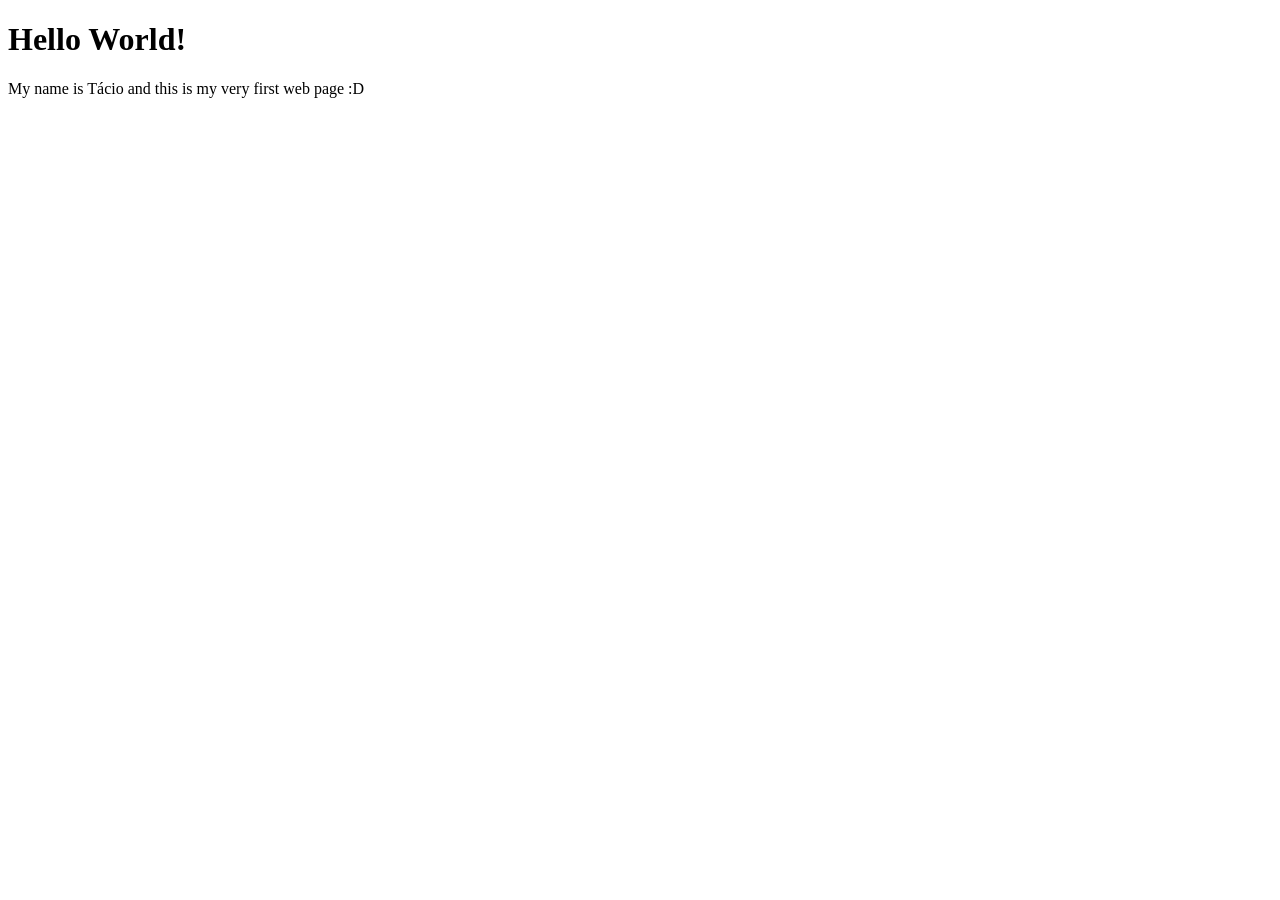
<file: 01-test/index.html>
<!DOCTYPE html>
<html lang="en">
    <head>
        <meta charset="UTF-8">
        <meta name="viewport" content="width=device-width, initial-scale=1.0">
        <title>My first WebPage</title>
    </head>
    <body>
        <h1>Hello World!</h1>
        <p>My name is Tácio and this is my very first web page :D</p>
    </body>
</html>
</file>
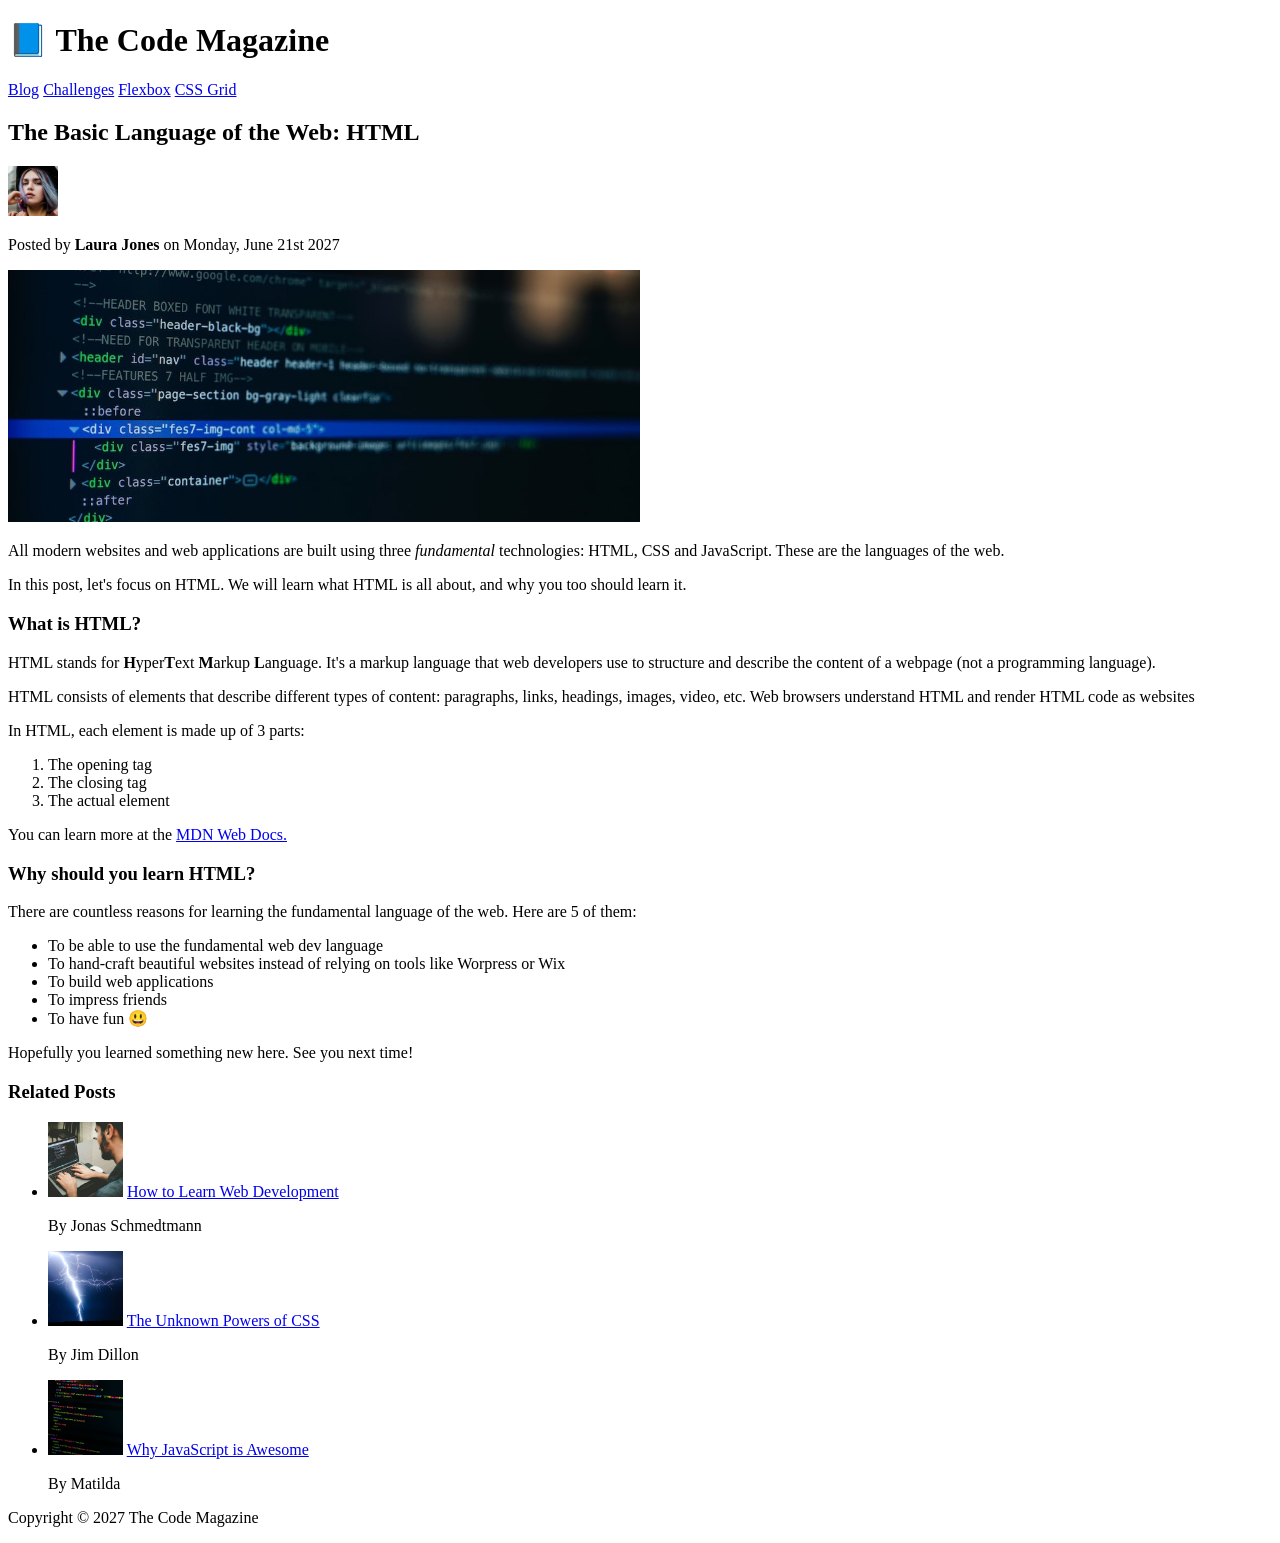
<file: 02-HTML-Fundamentals/index.html>
<!DOCTYPE html>
<html lang="en">
    <head>
        <meta charset="UTF-8">
        <title>The Basic Language of the Web: HTML</title>
    </head>

    <body>
        <header>
            <h1>📘 The Code Magazine</h1>

            <nav>
                <a href="blog.html">Blog</a> 
                <a href="challanges.html">Challenges</a> 
                <a href="#">Flexbox</a> 
                <a href="#">CSS Grid</a>
            </nav>
        <header>
        
        <article>
            <header>
                <h2>The Basic Language of the Web: HTML</h2>

                <img 
                    src="images/laura-jones.jpg" 
                    alt="Picture of Laura Jones" 
                    width="50px"
                >

                <p>
                    Posted by <strong>Laura Jones</strong> on Monday, June 21st 2027
                </p>

                <img 
                    src="images/post-img.jpg" 
                    alt="HTML code on a screen" 
                    width="50%"
                >
            </header>

            <p>
                All modern websites and web applications are built using three <em>fundamental</em> technologies: HTML, CSS and JavaScript. These are the languages of the web.
            </p>

            <p>
                In this post, let's focus on HTML. We will learn what HTML is all about, and why you too should learn it.
            </p>

            <h3>What is HTML?</h3> 

            <p>
                HTML stands for <strong>H</strong>yper<strong>T</strong>ext <strong>M</strong>arkup <strong>L</strong>anguage. It's a markup language that web developers use to structure and describe the content of a webpage (not a programming language).
            </p>

            <p>
                HTML consists of elements that describe different types of content: paragraphs, links, headings, images, video, etc. Web browsers understand HTML and render HTML code as websites
            </p>

            <p>
                In HTML, each element is made up of 3 parts:
            </p>

            <ol>
                <li>The opening tag</li>
                <li>The closing tag</li>
                <li>The actual element</li>
            </ol>

            <p>
                You can learn more at the <a href="https://developer.mozilla.org/en-US/">MDN Web Docs.</a>
            </p>

            <h3>Why should you learn HTML?</h3>

            <p>
                There are countless reasons for learning the fundamental language of the web. Here are 5 of them:
            </p>

            <ul>
                <li>To be able to use the fundamental web dev language</li>
                <li>To hand-craft beautiful websites instead of relying on tools like Worpress or Wix</li>
                <li>To build web applications</li>
                <li>To impress friends</li>
                <li>To have fun 😃</li>
            </ul>

            <p>
                Hopefully you learned something new here. See you next time!
            </p>
        </article>
        <aside>
            <h3>Related Posts</h3>
            <ul>
                <li>
                    <img 
                        src="images/related-1.jpg" 
                        alt="Person programming on a mac"
                        width="75px"
                    >
                    <a href="#">How to Learn Web Development</a>
                    <p>By Jonas Schmedtmann</p>
                </li>
                <li>
                    <img 
                        src="images/related-2.jpg" 
                        alt="Lightning Strike"
                        width="75px"
                    >
                    <a href="#">The Unknown Powers of CSS</a>
                    <p>By Jim Dillon</p>
                </li>
                <li>
                    <img 
                        src="images/related-3.jpg" 
                        alt="HTML code on an editor"
                        width="75px"
                    >
                    <a href="#">Why JavaScript is Awesome</a>
                    <p>By Matilda</p>
                </li>
            </ul>
        </aside>
        <footer>
            <p>
                Copyright &copy; 2027 The Code Magazine
            </p>
        </footer>
    </body>
</html>
</file>
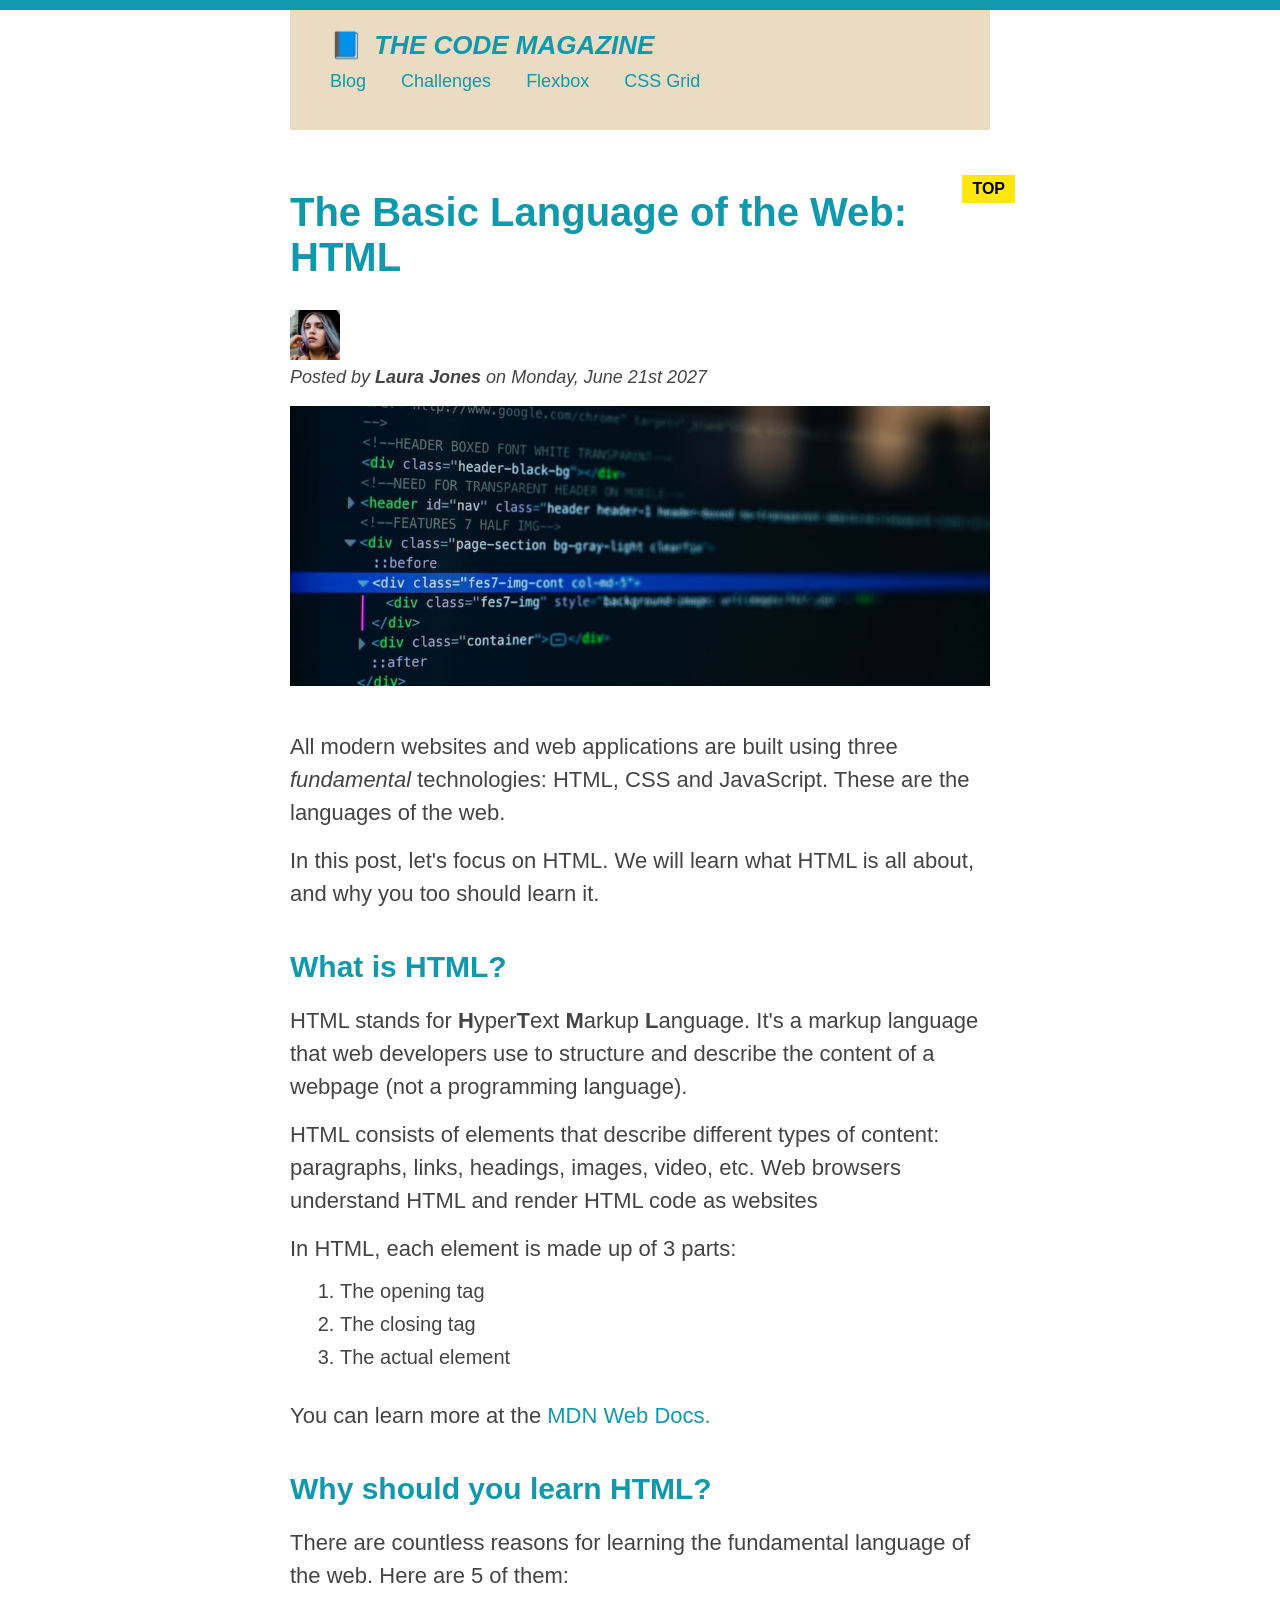
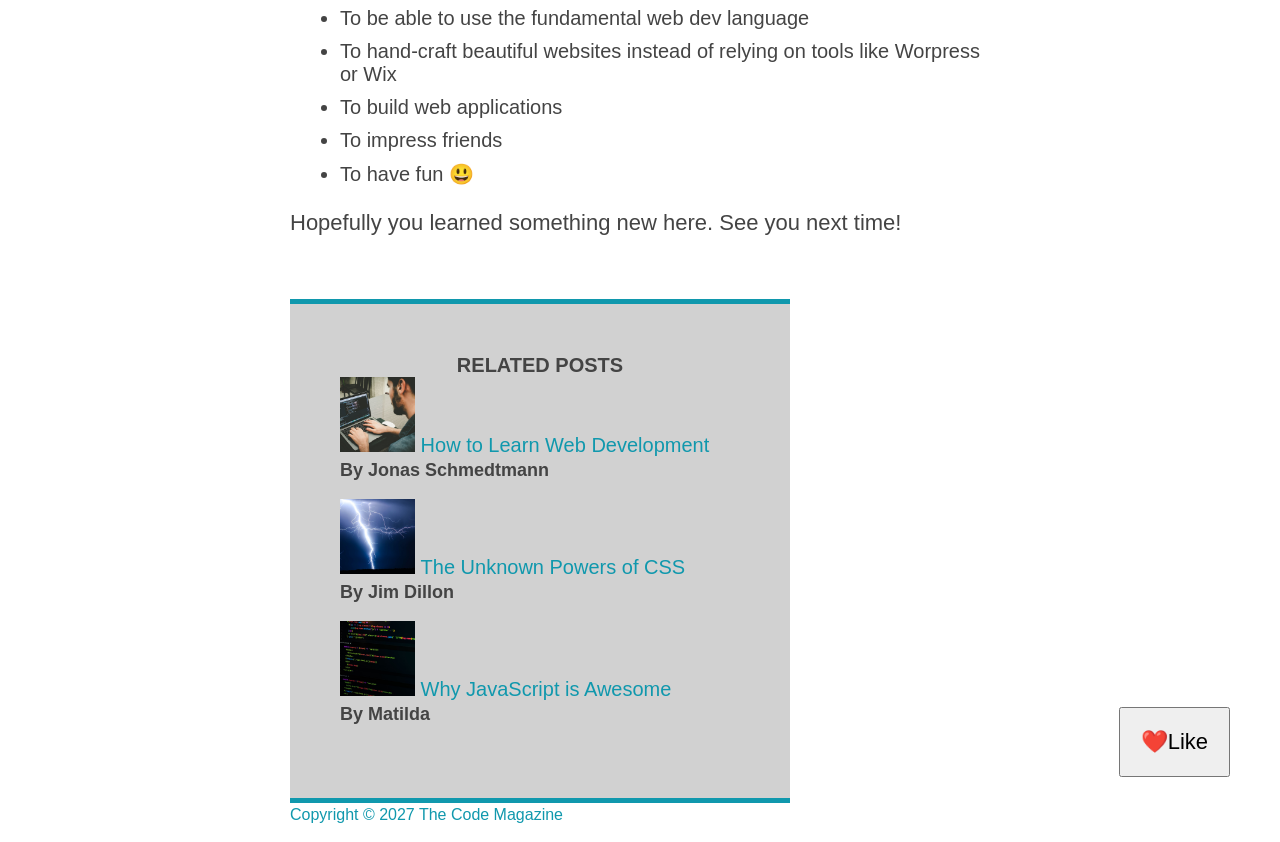
<file: 03-CSS-Fundamentals/index.html>
<!DOCTYPE html>
<html lang="en">
<head>
   <meta charset="UTF-8">
   <title>The Basic Language of the Web: HTML</title>
   <link href="styles.css" rel="stylesheet">
</head>

<body>
   <div class="container">
      <header class="main-header">
         <h1>📘 The Code Magazine</h1>

         <nav>
            <a href="blog.html">Blog</a> 
            <a href="challanges.html">Challenges</a> 
            <a href="#">Flexbox</a> 
            <a href="#">CSS Grid</a>
         </nav>

         

      </header>
      
      <article>
         <header class="header-article">
            <h2>The Basic Language of the Web: HTML</h2>

            <img src="images/laura-jones.jpg" alt="Picture of Laura Jones" width="50px" >

            <p id="author">Posted by <strong>Laura Jones</strong> on Monday, June 21st 2027</p>

            <img src="images/post-img.jpg" alt="HTML code on a screen" class="post-img"">
            
         </header>

         <p>All modern websites and web applications are built using three <em>fundamental</em> technologies: HTML, CSS and JavaScript. These are the languages of the web.</p>

         <p>In this post, let's focus on HTML. We will learn what HTML is all about, and why you too should learn it.</p>

         <h3>What is HTML?</h3> 

         <p>HTML stands for <strong>H</strong>yper<strong>T</strong>ext <strong>M</strong>arkup <strong>L</strong>anguage. It's a markup language that web developers use to structure and describe the content of a webpage (not a programming language).</p>

         <p>HTML consists of elements that describe different types of content: paragraphs, links, headings, images, video, etc. Web browsers understand HTML and render HTML code as websites</p>

         <p>In HTML, each element is made up of 3 parts:</p>

         <ol>
            <li>The opening tag</li>
            <li>The closing tag</li>
            <li>The actual element</li>
         </ol>

         <p>You can learn more at the <a href="https://developer.mozilla.org/en-US/">MDN Web Docs.</a></p>

         <h3>Why should you learn HTML?</h3>

         <p>There are countless reasons for learning the fundamental language of the web. Here are 5 of them:</p>

         <ul>
            <li>To be able to use the fundamental web dev language</li>
            <li>To hand-craft beautiful websites instead of relying on tools like Worpress or Wix</li>
            <li>To build web applications</li>
            <li>To impress friends</li>
            <li>To have fun 😃</li>
         </ul>

         <p>Hopefully you learned something new here. See you next time!</p>
      </article>
      <aside>
         <h4>Related Posts</h4>
         <ul class="related">
            <li>
               <img src="images/related-1.jpg" alt="Person programming on a mac" width="75px">
               <a href="#">How to Learn Web Development</a>
               <p class="related-author">By Jonas Schmedtmann</p>
            </li>
            <li>
               <img src="images/related-2.jpg" alt="Lightning Strike" width="75px">
               <a href="#">The Unknown Powers of CSS</a>
               <p class="related-author">By Jim Dillon</p>
            </li>
            <li>
               <img src="images/related-3.jpg" alt="HTML code on an editor" width="75px">
               <a href="#">Why JavaScript is Awesome</a>
               <p class="related-author">By Matilda</p>
            </li>
         </ul>
      </aside>
      <footer>
         <p id="copyright" class="copyright" class="text">Copyright &copy; 2027 The Code Magazine</p>
      </footer>
   </div>
   <button class="like">❤️Like</button>
</body>
</html>
</file>
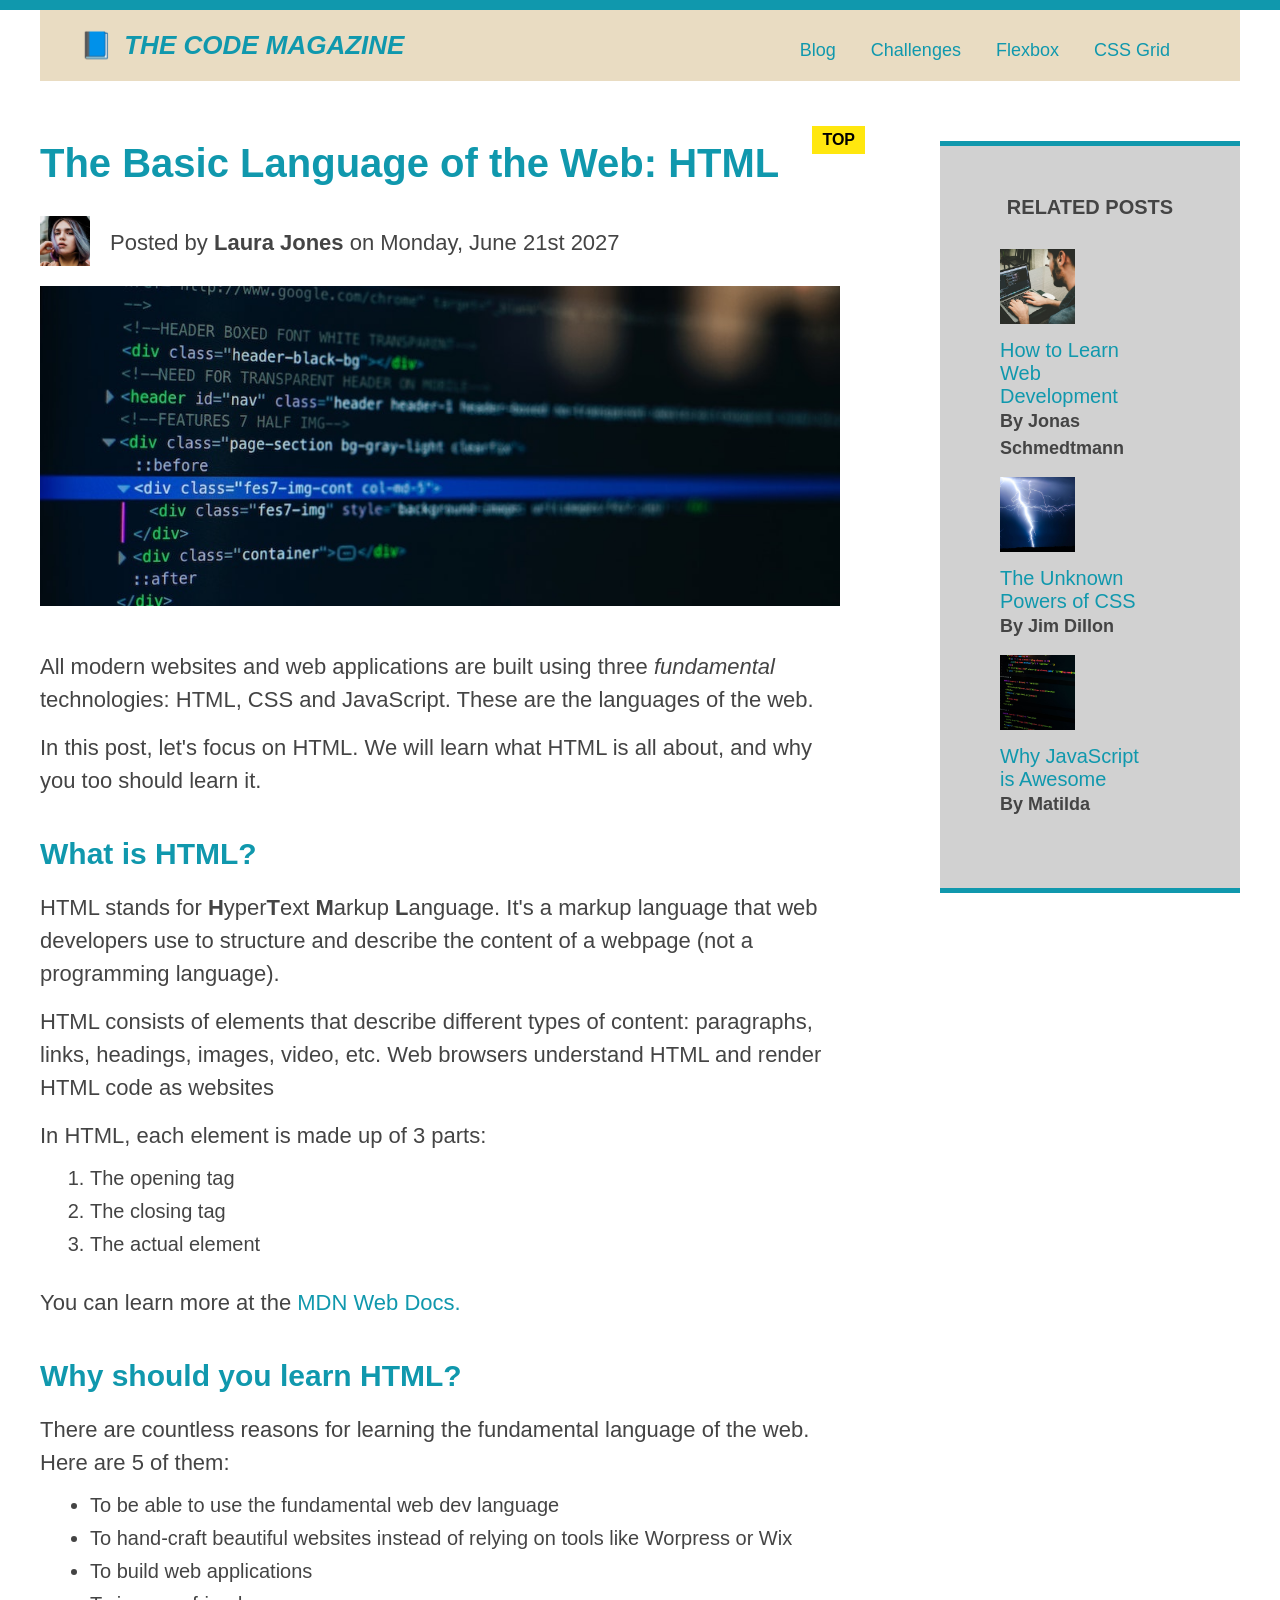
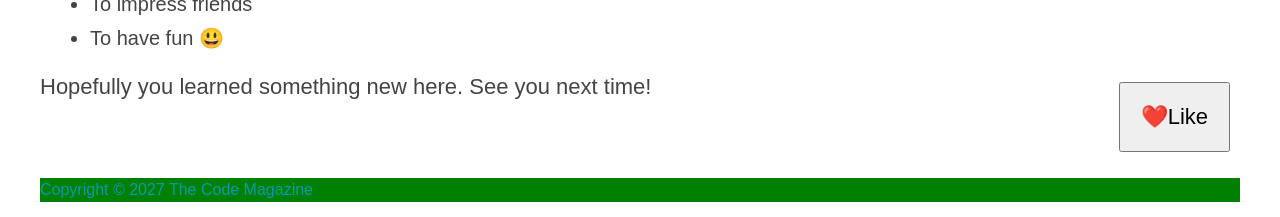
<file: 03-CSS-Layouts/floats/index.html>
<!DOCTYPE html>
<html lang="en">
<head>
   <meta charset="UTF-8">
   <title>The Basic Language of the Web: HTML</title>
   <link href="styles.css" rel="stylesheet">
</head>

<body>
   <div class="container">
      <header class="main-header clearfix">
         <h1>📘 The Code Magazine</h1>

         <nav>
            <a href="blog.html">Blog</a> 
            <a href="challanges.html">Challenges</a> 
            <a href="#">Flexbox</a> 
            <a href="#">CSS Grid</a>
         </nav>

         

      </header>
      
      <article>
         <header class="header-article">
            <h2>The Basic Language of the Web: HTML</h2>

            <img class="author-img" src="images/laura-jones.jpg" alt="Picture of Laura Jones" width="50px" >

            <p class="author">Posted by <strong>Laura Jones</strong> on Monday, June 21st 2027</p>

            <img src="images/post-img.jpg" alt="HTML code on a screen" class="post-img"">
            
         </header>

         <p>All modern websites and web applications are built using three <em>fundamental</em> technologies: HTML, CSS and JavaScript. These are the languages of the web.</p>

         <p>In this post, let's focus on HTML. We will learn what HTML is all about, and why you too should learn it.</p>

         <h3>What is HTML?</h3> 

         <p>HTML stands for <strong>H</strong>yper<strong>T</strong>ext <strong>M</strong>arkup <strong>L</strong>anguage. It's a markup language that web developers use to structure and describe the content of a webpage (not a programming language).</p>

         <p>HTML consists of elements that describe different types of content: paragraphs, links, headings, images, video, etc. Web browsers understand HTML and render HTML code as websites</p>

         <p>In HTML, each element is made up of 3 parts:</p>

         <ol>
            <li>The opening tag</li>
            <li>The closing tag</li>
            <li>The actual element</li>
         </ol>

         <p>You can learn more at the <a href="https://developer.mozilla.org/en-US/">MDN Web Docs.</a></p>

         <h3>Why should you learn HTML?</h3>

         <p>There are countless reasons for learning the fundamental language of the web. Here are 5 of them:</p>

         <ul>
            <li>To be able to use the fundamental web dev language</li>
            <li>To hand-craft beautiful websites instead of relying on tools like Worpress or Wix</li>
            <li>To build web applications</li>
            <li>To impress friends</li>
            <li>To have fun 😃</li>
         </ul>

         <p>Hopefully you learned something new here. See you next time!</p>
      </article>
      <aside>
         <h4>Related Posts</h4>
         <ul class="related">
            <li>
               <img src="images/related-1.jpg" alt="Person programming on a mac" width="75px">
               <a href="#">How to Learn Web Development</a>
               <p class="related-author">By Jonas Schmedtmann</p>
            </li>
            <li>
               <img src="images/related-2.jpg" alt="Lightning Strike" width="75px">
               <a href="#">The Unknown Powers of CSS</a>
               <p class="related-author">By Jim Dillon</p>
            </li>
            <li>
               <img src="images/related-3.jpg" alt="HTML code on an editor" width="75px">
               <a href="#">Why JavaScript is Awesome</a>
               <p class="related-author">By Matilda</p>
            </li>
         </ul>
      </aside>
      <footer>
         <p id="copyright" class="copyright" class="text">Copyright &copy; 2027 The Code Magazine</p>
      </footer>
   </div>
   <button class="like">❤️Like</button>
</body>
</html>
</file>
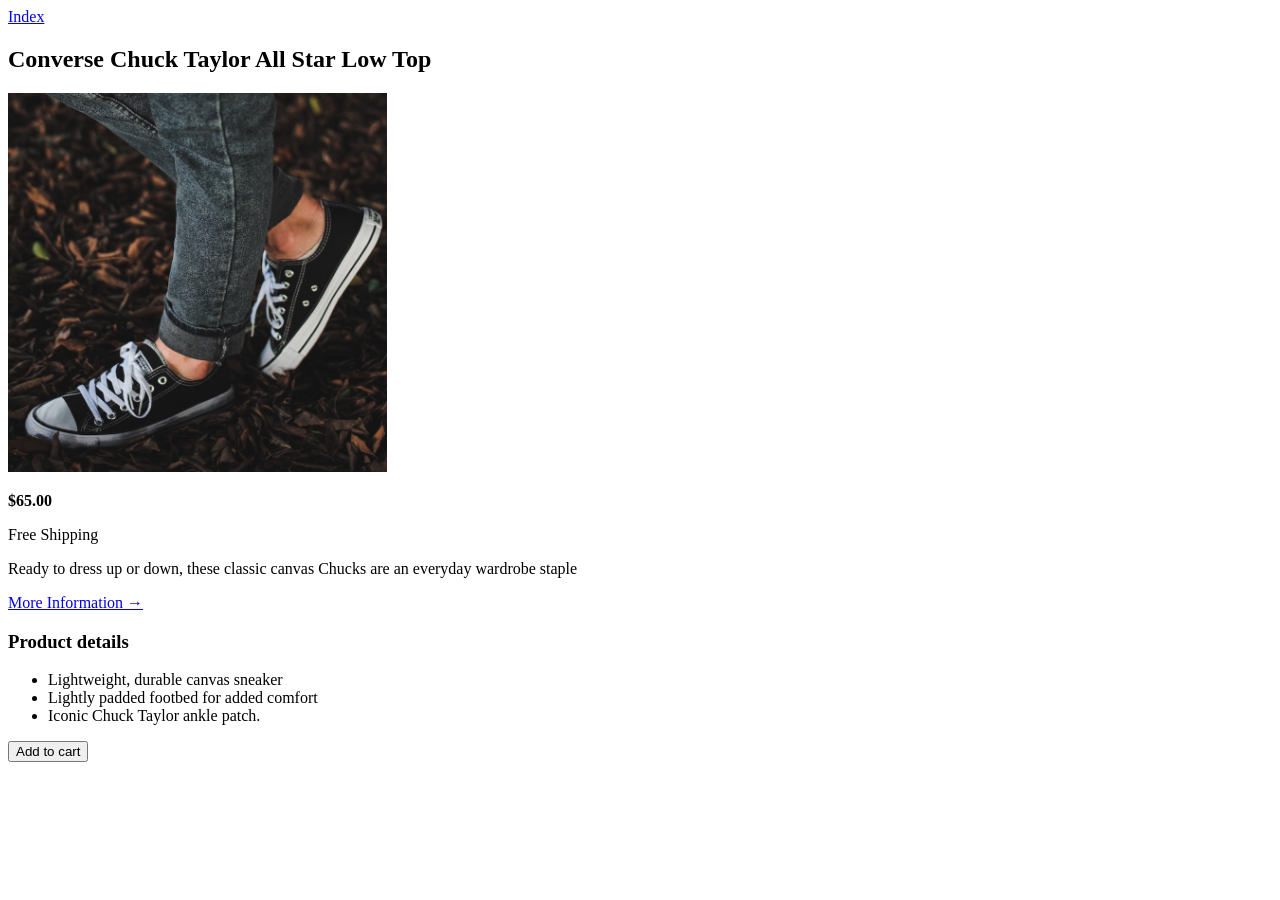
<file: 02-HTML-Fundamentals/challanges.html>
<!DOCTYPE html>
<html lang="en">
    <head>
        <meta charset="UTF-8">
        <title>Challanges</title>
    </head>
    <body>
        <header>
            <nav>
                <a href="index.html">Index</a>
            </nav>
        </header>
        <article>
            <header>
                <h2>Converse Chuck Taylor All Star Low Top</h2>
            </header>
            <se>
                <img 
                    src="images/challenges.jpg" 
                    alt="Converse Chuck Taylor All Star Low Top picture" 
                    width="30%"
                >
                <p><strong>$65.00</strong></p>
                <p>Free Shipping</p>
                <p>
                    Ready to dress up or down, these classic canvas Chucks are an everyday wardrobe staple
                </p>
                <a href="#">More Information &rarr;</a>
            </section>
            <aside>
                <h3>Product details</h3>
                <ul>
                    <li>Lightweight, durable canvas sneaker</li>
                    <li>Lightly padded footbed for added comfort</li>
                    <li>Iconic Chuck Taylor ankle patch.</li>
                </ul>
                <button>Add to cart</button>
            </aside>
                
        </article>
    </body>
</html>
</file>
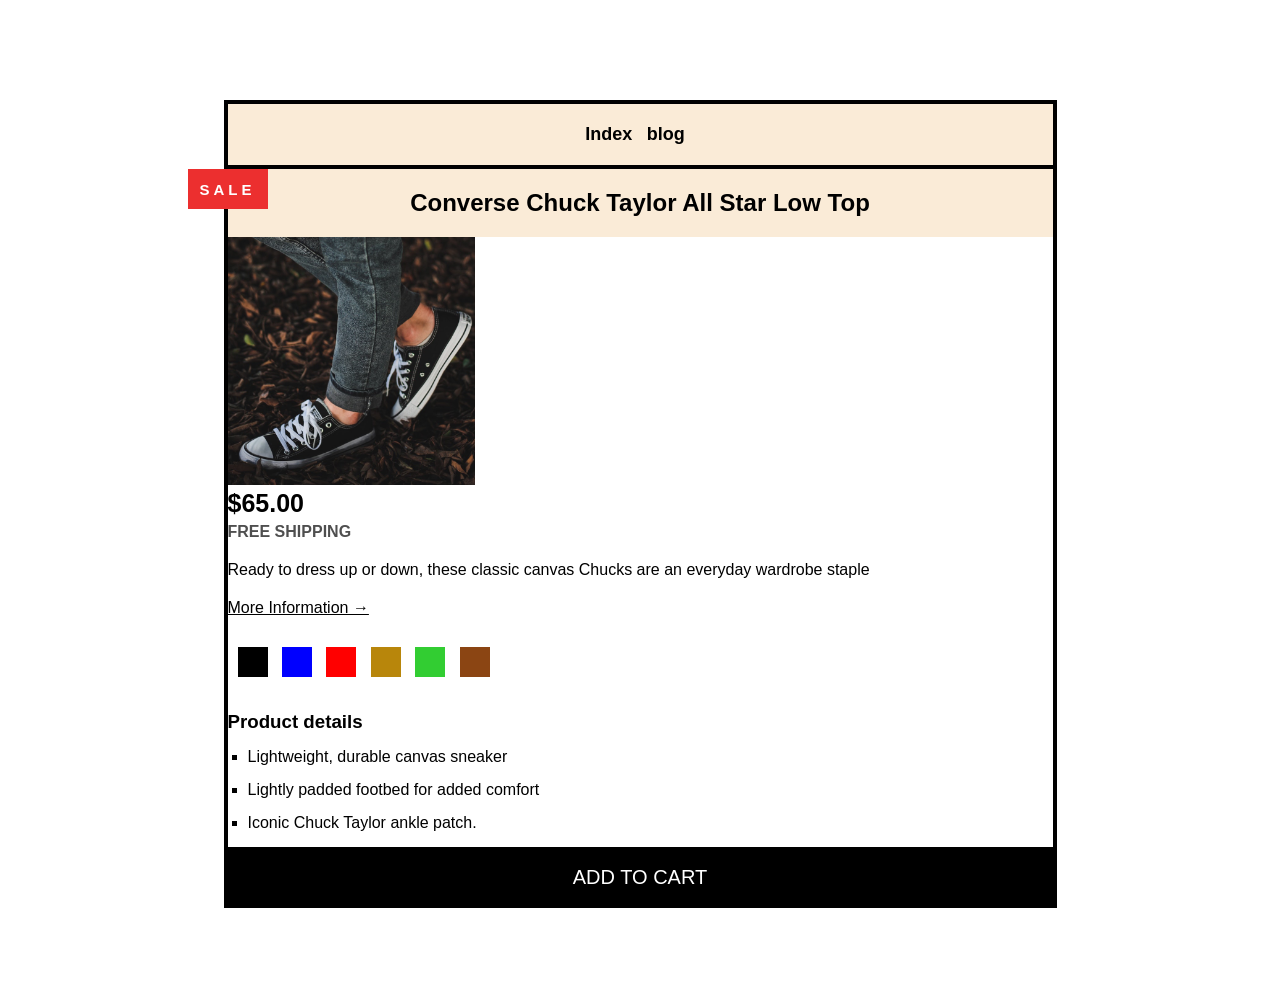
<file: 03-CSS-Fundamentals/challanges.html>
<!DOCTYPE html>
<html lang="en">
<head>
   <meta charset="UTF-8">
   <title>Challanges</title>
   <link href="challanges.css" rel="stylesheet">
</head>

<body>
   <header>
      <nav>
         <a href="index.html">Index</a>
         <a href="blog.html">blog</a>
      </nav>
   </header>

   <article>
      <p class="sale">SALE</p>
      <header class="header-article">
         <h2>Converse Chuck Taylor All Star Low Top</h2>
      </header>

      <section class="product">
            <img src="images/challenges.jpg" alt="Converse Chuck Taylor All Star Low Top picture" width="30%">

            <p class="price"><strong>$65.00</strong></p>
            <p class="shipping">Free Shipping</p>

            <p>Ready to dress up or down, these classic canvas Chucks are an everyday wardrobe staple</p>
            <a class="more-info" href="#">More Information &rarr;</a>
            <br>
            
            <div class="color-picker">
               <div class="black"></div>
               <div class="blue"></div>
               <div class="red"></div>
               <div class="yellow"></div>
               <div class="green"></div>
               <div class="brown"></div>
            </div>
      </section>

      <aside>
         <h3>Product details</h3>

         <ul class="details">
            <li>Lightweight, durable canvas sneaker</li>
            <li>Lightly padded footbed for added comfort</li>
            <li>Iconic Chuck Taylor ankle patch.</li>
         </ul>

         <button>Add to cart</button>
      </aside>
   </article>
</body>

</html>
</file>
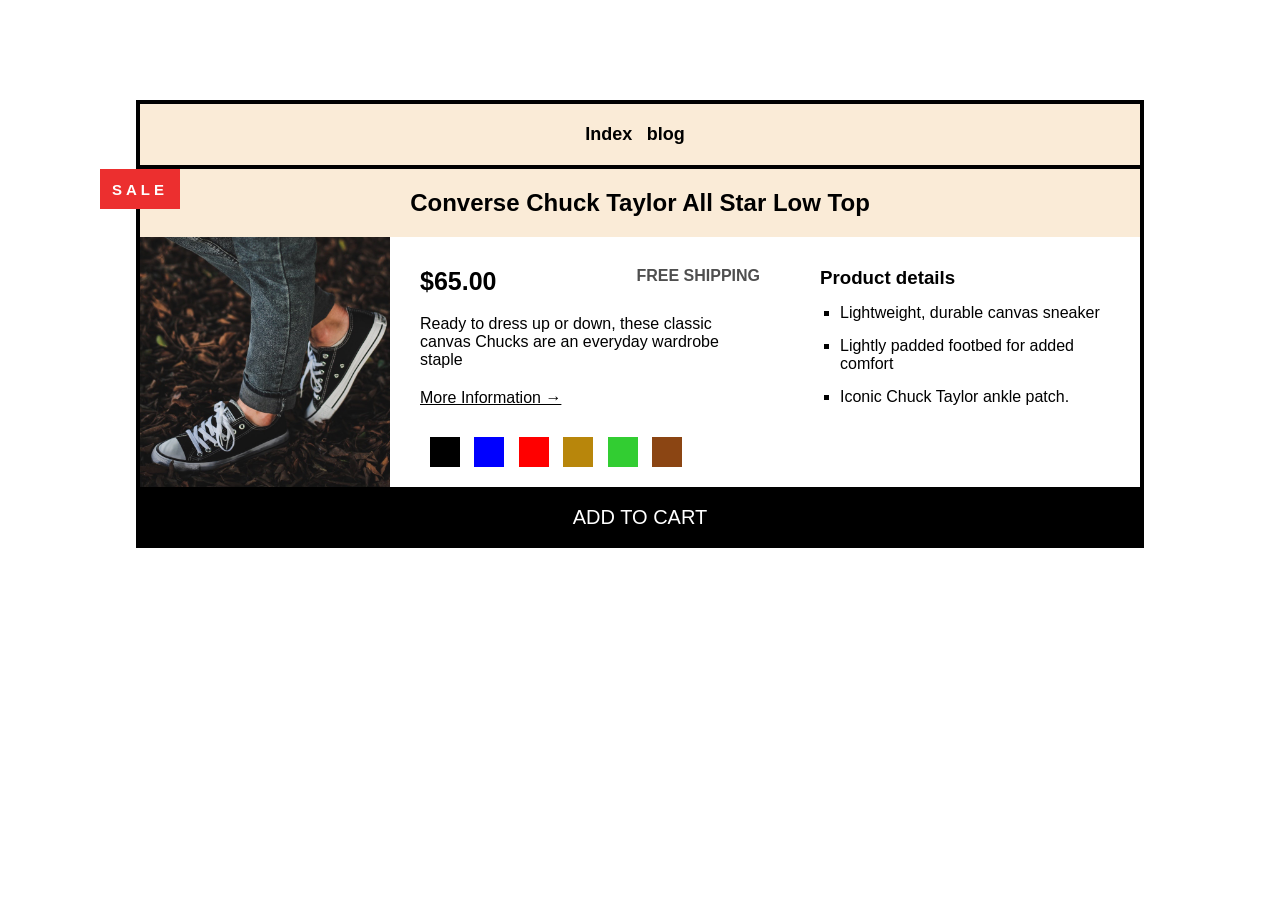
<file: 03-CSS-Layouts/floats/challanges.html>
<!DOCTYPE html>
<html lang="en">
<head>
   <meta charset="UTF-8">
   <title>Challanges</title>
   <link href="challanges.css" rel="stylesheet">
</head>

<body>
   <header>
      <nav>
         <a href="index.html">Index</a>
         <a href="blog.html">blog</a>
      </nav>
   </header>

   <article>
      <p class="sale">SALE</p>
      <header class="header-article">
         <h2>Converse Chuck Taylor All Star Low Top</h2>
      </header>

      <section class="product">
         <img src="images/challenges.jpg" alt="Converse Chuck Taylor All Star Low Top picture" width="100%">

         <section class="listing">
            <section>
               <div class="pricing clearfix">
                  <p class="price"><strong>$65.00</strong></p>
                  <p class="shipping">Free Shipping</p>
               </div>
               
               <p>Ready to dress up or down, these classic canvas Chucks are an everyday wardrobe staple</p>
               <a class="more-info" href="#">More Information &rarr;</a>
               <br>
               
               <div class="color-picker">
                  <div class="black"></div>
                  <div class="blue"></div>
                  <div class="red"></div>
                  <div class="yellow"></div>
                  <div class="green"></div>
                  <div class="brown"></div>
               </div>
            </section>

            <aside>
               <h3>Product details</h3>
               
               <ul class="details">
                  <li>Lightweight, durable canvas sneaker</li>
                  <li>Lightly padded footbed for added comfort</li>
                  <li>Iconic Chuck Taylor ankle patch.</li>
               </ul>
            </aside>
         </section>
            
      </section>
      
      <button>Add to cart</button>
   </article>
</body>

</html>
</file>
<file: 03-CSS-Fundamentals/styles.css>
/*Universal Selector*/
*{
   margin: 0;
   padding: 0;
}

body{
   color: #444;
   font-family: sans-serif;
   border-top: 10px solid #1098ad;
   position: relative;
}

.container{
   width: 700px;
   margin: 0 auto;
}

.main-header {
   background-color: #e9dcc2;
   padding: 20px 40px;
   margin-bottom: 60px;
   height: 80px;
}

nav{
   font-size: 18px;
}

.header-article{
   margin-bottom: 40px;
   
}

article{
   margin-bottom: 60px;
}

h1, h2, h3{
   color: #1098ad;
}

h1{
   font-size: 26px;
   text-transform: uppercase;
   font-style: italic;
}

h2{
   font-size: 40px;
   margin-bottom: 30px;
   position: relative;
}

h3{
   font-size: 30px;
   margin-bottom: 20px;
   margin-top: 40px;
}

h4{
   font-size: 20px;
   text-transform: uppercase;
   text-align: center;
}

p {
   font-size: 22px;
   line-height: 1.5;
   margin-bottom: 15px;
}

ul, ol{
   margin-left: 50px;
   margin-bottom: 20px;
}
li{
   font-size: 20px;
   margin-bottom: 10px;
}

li:last-child{
   margin-bottom: 0;
}

#author{
   font-style: italic;
   font-size: 18px;
}

#copyright{
   font-size: 16px;
}

.related-author{
   font-size: 18px;
   font-weight: bold;
}

.related{
   list-style: none;
}


aside{
   background-color: #d1d1d1;
   border-top: 5px solid #1098ad;
   border-bottom: 5px solid #1098ad;
   padding: 50px 0;
   width: 500px;

}

/* Style links */

/* Only targets "a" with href*/
a:link{
   color: #1098ad;
   text-decoration: none;
   margin-right: 30px;
   margin-top: 10px;
   display: inline-block;
}

/*changes the hyperlink when visited*/
a:visited{
   color: #444;
}

/*What happens when hovering the mouse over it*/
a:hover{
   color: orangered;
   font-weight: bold;
   text-decoration: underline orangered;
}

/*what happens when the link is being clicked*/
a:active{
   background-color: black;
   font-style: italic;
}

/* Resolving conflicts*/

/* 1 */
#copyright{
   color: #1098ad;
}
/* 3 */
.copyright{
   color: black;
}

/* 2 */
.text{
   color: red
}

/* 4 */
footer p{
   color: yellow;
}

.post-img{
   width: 100%;
}


/*Position set to absolute, item inside body with position set to relative*/
.like{
   font-size: 22px;
   padding: 20px;
   cursor: pointer;
   position: absolute;
   bottom: 50px;
   right: 50px;
}

/*pseudo elements use double : example first letter*/

h1::first-letter{
   font-style: normal;
   margin-right: 5px;
}

/* use + to select adjacent sibling, in this case the first P element after h3*/
/* h3 + p::first-line{
   color: red;
} */

h2::after{
   content: "TOP";
   background-color: #ffe70e;
   font-size: 16px;
   font-weight: bolder;
   display: inline-block;
   padding: 5px 10px;
   position: absolute;
   top: -15px;
   right: -25px;
   color: #000
}
</file>
<file: 03-CSS-Layouts/floats/styles.css>
/*Universal Selector*/
*{
   margin: 0;
   padding: 0;
   box-sizing: border-box;
}

body{
   color: #444;
   font-family: sans-serif;
   border-top: 10px solid #1098ad;
   position: relative;
}

.container{
   width: 1200px;
   margin: 0 auto;
}

.main-header {
   background-color: #e9dcc2;
   padding: 20px 40px;
   margin-bottom: 60px;
   /*height: 80px;*/
}

nav{
   font-size: 18px;
}

.header-article{
   margin-bottom: 40px;
   
}

article{
   margin-bottom: 60px;
}

h1, h2, h3{
   color: #1098ad;
}

h1{
   font-size: 26px;
   text-transform: uppercase;
   font-style: italic;
}

h2{
   font-size: 40px;
   margin-bottom: 30px;
   position: relative;
}

h3{
   font-size: 30px;
   margin-bottom: 20px;
   margin-top: 40px;
}

h4{
   font-size: 20px;
   text-transform: uppercase;
   text-align: center;
   margin-bottom: 30px;
}

p {
   font-size: 22px;
   line-height: 1.5;
   margin-bottom: 15px;
}

ul, ol{
   margin-left: 50px;
   margin-bottom: 20px;
}
li{
   font-size: 20px;
   margin-bottom: 10px;
}

li:last-child{
   margin-bottom: 0;
}

#author{
   font-style: italic;
   font-size: 18px;
}

#copyright{
   font-size: 16px;
}

.related-author{
   font-size: 18px;
   font-weight: bold;
}

.related{
   list-style: none;
   margin-left: 0
}


aside{
   background-color: #d1d1d1;
   border-top: 5px solid #1098ad;
   border-bottom: 5px solid #1098ad;
   padding: 50px 60px;
}

/* Style links */

/* Only targets "a" with href*/
a:link{
   color: #1098ad;
   text-decoration: none;
   margin-right: 30px;
   margin-top: 10px;
   display: inline-block;
}

/*changes the hyperlink when visited*/
a:visited{
   color: #444;
}

/*What happens when hovering the mouse over it*/
a:hover{
   color: orangered;
   font-weight: bold;
   text-decoration: underline orangered;
}

/*what happens when the link is being clicked*/
a:active{
   background-color: black;
   font-style: italic;
}

/* Resolving conflicts*/

/* 1 */
#copyright{
   color: #1098ad;
}
/* 3 */
.copyright{
   color: black;
}

/* 2 */
.text{
   color: red
}

/* 4 */
footer p{
   color: yellow;
}

.post-img{
   width: 100%;
}


/*Position set to absolute, item inside body with position set to relative*/
.like{
   font-size: 22px;
   padding: 20px;
   cursor: pointer;
   position: absolute;
   bottom: 50px;
   right: 50px;
}

/*pseudo elements use double : example first letter*/

h1::first-letter{
   font-style: normal;
   margin-right: 5px;
}

/* use + to select adjacent sibling, in this case the first P element after h3*/
/* h3 + p::first-line{
   color: red;
} */

h2::after{
   content: "TOP";
   background-color: #ffe70e;
   font-size: 16px;
   font-weight: bolder;
   display: inline-block;
   padding: 5px 10px;
   position: absolute;
   top: -15px;
   right: -25px;
   color: #000
}


/*Floats*/
.author{
   float: left;
   margin-top: 10px;
   margin-left: 20px;
}


.author-img{
   float: left;
   margin-bottom: 20px;
}

.main-header h1{
   float: left
}

.main-header nav{
   float:right
}

.clearfix::after{
   clear: both;
   content:'';
   display: block;
}

article{
   float: left;
   width: 800px;
}

aside{
   float:right;
   width: 300px;
}

footer{
   background-color: green;
   clear:both;
}
</file>
<file: 03-CSS-Fundamentals/challanges.css>
*{
   font-family: sans-serif;
   padding: 0;
   margin: 0;
   border: 0;
}

body{
   width: 825px;
   margin:  100px auto;
   border: 4px solid black
}

header{
   background-color: antiquewhite;
   text-align: center;
}

nav{
   padding: 20px;
}
nav a{
   margin-right: 10px;
   text-decoration: none;
   color: black;
   font-weight: bold;
   font-size: large;
   
}
nav a:hover{
   color: blue;
   text-decoration:underline;
}
article{
   border-top: 4px solid;
   position: relative
}

.header-article{
   padding: 20px;
}

.product{
   margin-bottom: 30px;
}

p{
   margin-bottom: 20px;
}
.price{
   font-size: 25px;
   margin-bottom: 5px;
}

.shipping{
   text-transform: uppercase;
   color: #4f4f4f;
   font-weight: bold;
}

.more-info{
   color: black;
}
.more-info:hover{
   text-decoration: none;
}

/*Color Picker*/

.color-picker{
   margin-top: 30px;
}

.color-picker .black{
   display: inline-block;
   background-color: black;
   margin-left: 10px;
   width: 30px;
   height: 30px;
}
.color-picker .blue{
   display: inline-block;
   background-color: blue;
   margin-left: 10px;
   width: 30px;
   height: 30px;
}
.color-picker .red{
   display: inline-block;
   background-color: red;
   margin-left: 10px;
   width: 30px;
   height: 30px;
}
.color-picker .yellow{
   display: inline-block;
   background-color:darkgoldenrod;
   margin-left: 10px;
   width: 30px;
   height: 30px;
}
.color-picker .green{
   display: inline-block;
   background-color:limegreen;
   margin-left: 10px;
   width: 30px;
   height: 30px;
}
.color-picker .brown{
   display: inline-block;
   background-color:saddlebrown;
   margin-left: 10px;
   width: 30px;
   height: 30px;
}

h3{
   margin-bottom: 15px;
}

.details{
   list-style-type:square;
   margin-left: 20px;
   margin-bottom: 10px;
}

li{
   margin-bottom: 15px;
}

button{
   background-color: black;
   color: white;
   font-size: 20px;
   text-transform: uppercase;
   border-top:4px solid black;
   width: 100%;
   padding: 15px;
}

aside{
   width: 100;
}

button:hover{
   background-color: white;
   color:black;
   font-weight: bold;
}

.sale{
   display: inline-block;
   position: absolute;
   top: 0px;
   left: -40px;
   width: 80px;
   height: 40px;
   background-color:#ec2f2f;
   font-size: 15px;
   font-weight: bolder;
   text-align:center;
   align-content: center;
   letter-spacing: 4px;
   color: #fff;
}
</file>
<file: 03-CSS-Layouts/floats/challanges.css>
*{
   font-family: sans-serif;
   padding: 0;
   margin: 0;
   border: 0;
   box-sizing: border-box;
}

body{
   width: 1008px;
   margin:  100px auto;
   border: 4px solid black;
}

header{
   background-color: antiquewhite;
   text-align: center;
}

nav{
   padding: 20px;
}

nav a{
   margin-right: 10px;
   text-decoration: none;
   color: black;
   font-weight: bold;
   font-size: large;
   
}

nav a:hover{
   color: blue;
   text-decoration:underline;
}
article{
   border-top: 4px solid;
   position: relative
}

.header-article{
   padding: 20px;
}

.product{
   margin-bottom: 30px;
}

p{
   margin-bottom: 20px;
}
.price{
   font-size: 25px;
   margin-bottom: 5px;
}

.shipping{
   text-transform: uppercase;
   color: #4f4f4f;
   font-weight: bold;
}

.more-info{
   color: black;
}
.more-info:hover{
   text-decoration: none;
}

/*Color Picker*/

.color-picker{
   margin-top: 30px;
}

.color-picker .black{
   display: inline-block;
   background-color: black;
   margin-left: 10px;
   width: 30px;
   height: 30px;
}
.color-picker .blue{
   display: inline-block;
   background-color: blue;
   margin-left: 10px;
   width: 30px;
   height: 30px;
}
.color-picker .red{
   display: inline-block;
   background-color: red;
   margin-left: 10px;
   width: 30px;
   height: 30px;
}
.color-picker .yellow{
   display: inline-block;
   background-color:darkgoldenrod;
   margin-left: 10px;
   width: 30px;
   height: 30px;
}

.color-picker .green{
   display: inline-block;
   background-color:limegreen;
   margin-left: 10px;
   width: 30px;
   height: 30px;
}

.color-picker .brown{
   display: inline-block;
   background-color:saddlebrown;
   margin-left: 10px;
   width: 30px;
   height: 30px;
}

h3{
   margin-bottom: 15px;
}

.details{
   list-style-type:square;
   margin-left: 20px;
   margin-bottom: 10px;
}

li{
   margin-bottom: 15px;
}

button{
   background-color: black;
   color: white;
   font-size: 20px;
   text-transform: uppercase;
   border-top:4px solid black;
   width: 100%;
   padding: 15px;
}

aside{
   width: 100;
}

button:hover{
   background-color: white;
   color:black;
   font-weight: bold;
}

.sale{
   display: inline-block;
   position: absolute;
   top: 0px;
   left: -40px;
   width: 80px;
   height: 40px;
   background-color:#ec2f2f;
   font-size: 15px;
   font-weight: bolder;
   text-align:center;
   align-content: center;
   letter-spacing: 4px;
   color: #fff;
}

/*Floats*/

.product img{
   float: left;
   width: 250px;
}

.listing{
   float: right;
   width: 750px;

}

.listing section{
   float: left;
   width: 400px;
   height: 250px;
   padding: 30px;
}

.listing aside{
   float: right;
   width: 350px;
   padding: 30px;
}

.pricing{
   padding-bottom: 10px;
}

.pricing .price{
   float: left;
}
.pricing .shipping{
   float:right;
}

.clearfix::after{
   clear: both;
   content:'';
   display: block;
}
</file>
